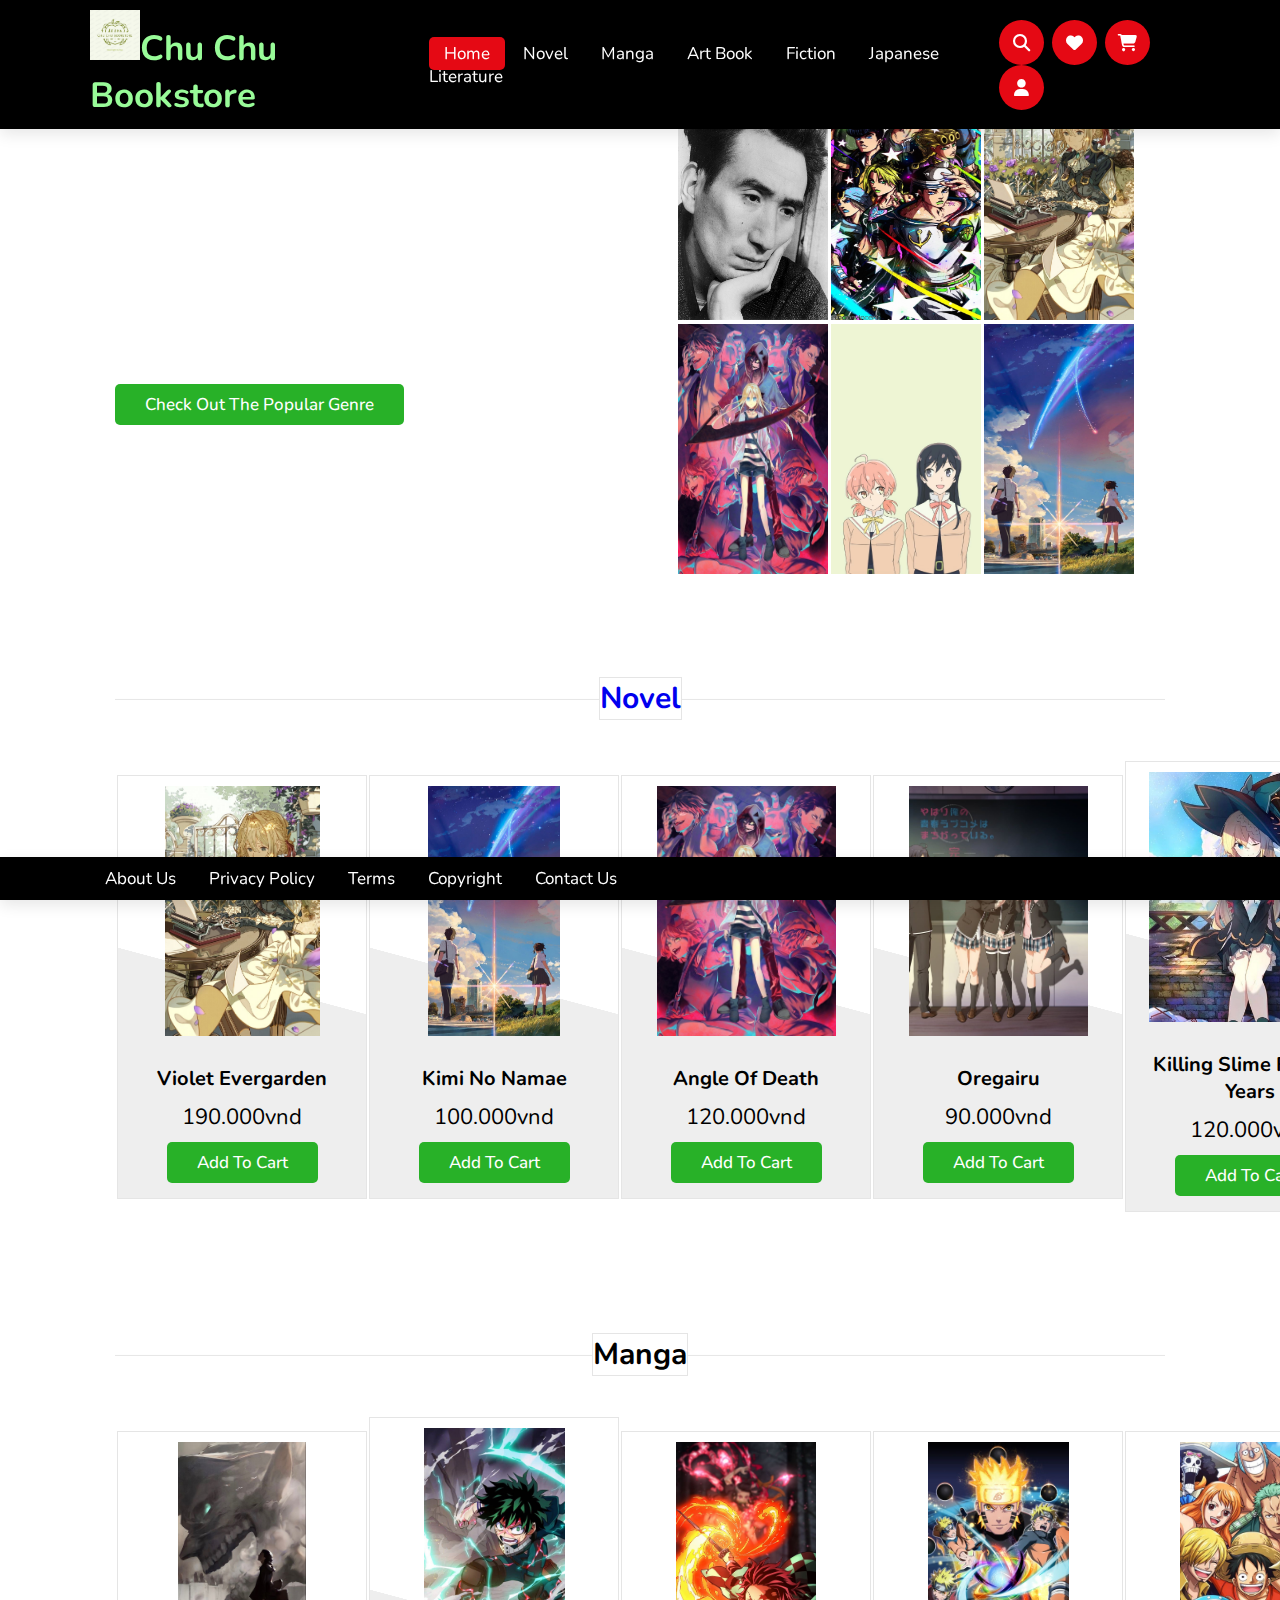
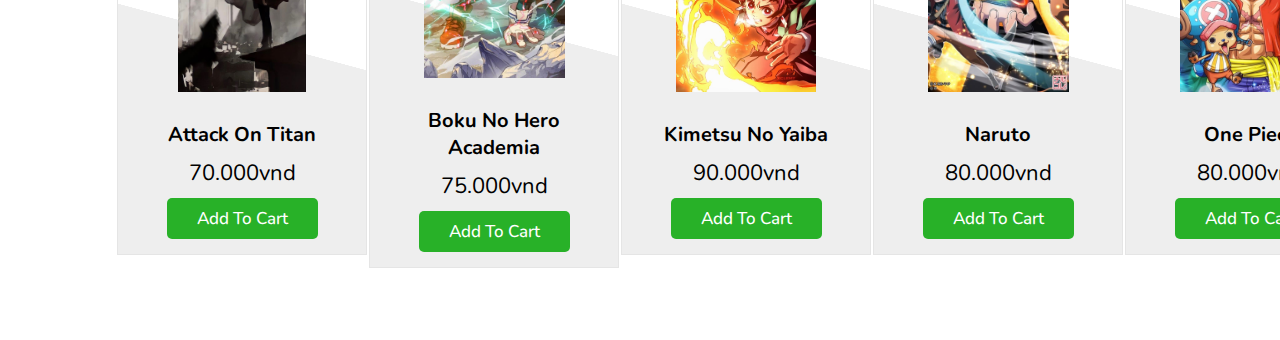
<file: index.html>
<!--  RMIT University Vietnam
  Course: COSC2430 Web Programming
  Semester: 2023A
  Assessment: Assignment 1
  Author: Chu Nhu Bao Tuan
  ID: s3977886
  Acknowledgement: https://www.youtube.com/watch?v=6XmDdIRmg84 https://www.w3schools.com/html/-->
  
<!DOCTYPE html>
<html lang="en">
<head>
    <meta charset="UTF-8">
    <meta http-equiv="X-UA-Compatible" content="IE=edge">
    <meta name="viewport" content="width=device-width, initial-scale=1.0">
    <title>Chu Chu Bookstore</title>

     <!-- Favicon -->
     <link rel="icon" href="image/logo.JPG" type="image/png" />

    <!--font-awesome link-->
    <link rel="stylesheet" href="https://cdnjs.cloudflare.com/ajax/libs/font-awesome/6.4.0/css/all.min.css">

    <!--css link-->
    <link rel="stylesheet" href="style.css ">
</head>
<body>
    
    <!--Header section -->
    <header>
        <a href="index.html" class="logo"><img src="image/logo.JPG" alt="store logo image" class="logoimg">Chu Chu Bookstore</a>
        <nav class="navbar"> 
            <a class="active" href="index.html">Home</a>
            <a href="#Novel">Novel</a>
            <a href="#Manga">Manga</a>
            <a href="#Art Book">Art Book</a>
            <a href="#Fiction">Fiction</a>
            <a href="#Japanese Literature">Japanese Literature</a>
        </nav>
        <div class="icons">
            <i class="fas fa-bars" id="menu-bars"></i>
            <i class="fas fa-search" id="search-icon"></i>
            <a href="#" class="fas fa-heart" ></a>
            <a href="#" class="fas fa-shopping-cart" ></a>
            <i class="fas fa-user" id="login-btn"></i>
        </div>

       <!--User login form-->
        <div class="login-form-container">
            <div id="close-login-btn" class="fas fa-times">

            </div>
            <form action="">
                <h3>sign in</h3>
                <span>username</span>
                <input type="email" name="" class="box" placeholder="enter email" id="">
                <span>password</span>
                <input type="password" name="" class="box" placeholder="enter password" id="">
                <div class="checkbox">
                    <input type="checkbox" name="" id="remember-me">
                    <label for="remember-me">remember me</label>
                </div>
                <input type="submit" value="sign in" class="btn">
                <p>forget password?<a href="#">click here</a></p>
                <p>do not have account?<a href="#">create one</a></p>
            </form>
        </div>
    </header>

    <!--Home section start-->
    <section class="home" id="home">
       
        <div class="row">
            <div class="content">
                <h3>100% genuine japanese books</h3>
                <p>If you are new to our store</p>
                <a href="catagory.html" class="btn">check out the popular genre</a>
            </div>
            <div class="books-slider">
                <div class="wraper">
                    <a href="detail.html"><img src="image/dazai2.JPG" alt="Nolongerhuman"></a>
                    <a href="detail.html"><img src="image/jojo2.JPG" alt="Jojo"></a>
                    <a href="detail.html"><img src="image/violet2.JPG" alt="Violet"></a>
                    <a href="detail.html"><img src="image/angleofdeath.JPG" alt="Angle"></a>
                    <a href="detail.html"><img src="image/bloomintoyou.JPG" alt="Bloom"></a>
                    <a href="detail.html"><img src="image/yourname.JPG" alt="Yourname"></a>
                </div>
            </div>
        </div>
    </section>

<!--Novel-->
    <section class="title" id="Novel">

        <h1 class="heading" ><span><a href="catagory.html">Novel</a></span></h1>

        <div class="title-slider">
            <div class="wrapper">
                <table>
                    <tr>
                        <td>
                            <div class="box">
                                <div class="icons">
                                    <a href="#" class="fas fa-search"></a>
                                    <a href="#" class="fas fa-heart"></a>
                                    <a href="#" class="fas fa-eye"></a>
                                </div>
                                <div class="image">
                                    <a href="detail.html"><img src="image/violet2.JPG" alt="Violet"></a>
                                </div>
                                <div class="content">
                                    <h3>Violet Evergarden</h3>
                                    <div class="price">190.000vnd</div>
                                    <a href="#" class="btn">add to cart</a>
                                </div>
                            </div>
                        </td>

                        <td>
                            <div class="box">
                                <div class="icons">
                                    <a href="#" class="fas fa-search"></a>
                                    <a href="#" class="fas fa-heart"></a>
                                    <a href="#" class="fas fa-eye"></a>
                                </div>
                                <div class="image">
                                    <img src="image/yourname.JPG" alt="yourname">
                                </div>
                                <div class="content">
                                    <h3>Kimi no Namae</h3>
                                    <div class="price">100.000vnd</div>
                                    <a href="#" class="btn">add to cart</a>
                                </div>
                            </div>
                        </td>

                        <td>
                            <div class="box">
                                <div class="icons">
                                    <a href="#" class="fas fa-search"></a>
                                    <a href="#" class="fas fa-heart"></a>
                                    <a href="#" class="fas fa-eye"></a>
                                </div>
                                <div class="image">
                                    <img src="image/angleofdeath.JPG" alt="angleofdeath">
                                </div>
                                <div class="content">
                                    <h3>Angle of Death</h3>
                                    <div class="price">120.000vnd</div>
                                    <a href="#" class="btn">add to cart</a>
                                </div>
                            </div>
                        </td>

                        <td>
                            <div class="box">
                                <div class="icons">
                                    <a href="#" class="fas fa-search"></a>
                                    <a href="#" class="fas fa-heart"></a>
                                    <a href="#" class="fas fa-eye"></a>
                                </div>
                                <div class="image">
                                    <img src="image/oregairu.JPG" alt="oregairu">
                                </div>
                                <div class="content">
                                    <h3>Oregairu</h3>
                                    <div class="price">90.000vnd</div>
                                    <a href="#" class="btn">add to cart</a>
                                </div>
                            </div>
                        </td>

                        <td>
                            <div class="box">
                                <div class="icons">
                                    <a href="#" class="fas fa-search"></a>
                                    <a href="#" class="fas fa-heart"></a>
                                    <a href="#" class="fas fa-eye"></a>
                                </div>
                                <div class="image">
                                    <img src="image/slime300.JPG" alt="slime300">
                                </div>
                                <div class="content">
                                    <h3>Killing slime for 300 years</h3>
                                    <div class="price">120.000vnd</div>
                                    <a href="#" class="btn">add to cart</a>
                                </div>
                            </div>
                        </td>
                    </tr>
                </table>
            </div>
        </div>
    </section>

<!--Manga-->
    <section class="title" id="Manga">

    <h1 class="heading"><span>manga</span></h1>

    <div class="title-slider">
        <div class="wrapper">
            <table >
                <tr>
                    <td>
                        <div class="box">
                            <div class="icons">
                                <a href="#" class="fas fa-search"></a>
                                <a href="#" class="fas fa-heart"></a>
                                <a href="#" class="fas fa-eye"></a>
                            </div>
                            <div class="image">
                                <img src="image/attackontitan.JPG" alt="attackontitan">
                            </div>
                            <div class="content">
                                <h3>Attack On Titan</h3>
                                <div class="price">70.000vnd</div>
                                <a href="#" class="btn">add to cart</a>
                            </div>
                        </div>
                    </td>

                    <td>
                        <div class="box">
                            <div class="icons">
                                <a href="#" class="fas fa-search"></a>
                                <a href="#" class="fas fa-heart"></a>
                                <a href="#" class="fas fa-eye"></a>
                            </div>
                            <div class="image">
                                <img src="image/bokunoacademia.JPG" alt="bokunoacademia">
                            </div>
                            <div class="content">
                                <h3>Boku no Hero Academia</h3>
                                <div class="price">75.000vnd</div>
                                <a href="#" class="btn">add to cart</a>
                            </div>
                        </div>
                    </td>

                    <td>
                        <div class="box">
                            <div class="icons">
                                <a href="#" class="fas fa-search"></a>
                                <a href="#" class="fas fa-heart"></a>
                                <a href="#" class="fas fa-eye"></a>
                            </div>
                            <div class="image">
                                <img src="image/kimetsunoyaiba.JPG" alt="kimetsunoyaiba">
                            </div>
                            <div class="content">
                                <h3>Kimetsu no Yaiba</h3>
                                <div class="price">90.000vnd</div>
                                <a href="#" class="btn">add to cart</a>
                            </div>
                        </div>
                    </td>

                    <td>
                        <div class="box">
                            <div class="icons">
                                <a href="#" class="fas fa-search"></a>
                                <a href="#" class="fas fa-heart"></a>
                                <a href="#" class="fas fa-eye"></a>
                            </div>
                            <div class="image">
                                <img src="image/naruto.JPG" alt="naruto">
                            </div>
                            <div class="content">
                                <h3>Naruto</h3>
                                <div class="price">80.000vnd</div>
                                <a href="#" class="btn">add to cart</a>
                            </div>
                        </div>
                    </td>

                    <td>
                        <div class="box">
                            <div class="icons">
                                <a href="#" class="fas fa-search"></a>
                                <a href="#" class="fas fa-heart"></a>
                                <a href="#" class="fas fa-eye"></a>
                            </div>
                            <div class="image">
                                <img src="image/onepiece.JPG" alt="onepiece">
                            </div>
                            <div class="content">
                                <h3>One Piece</h3>
                                <div class="price">80.000vnd</div>
                                <a href="#" class="btn">add to cart</a>
                            </div>
                        </div>
                    </td>
                </tr>
            </table>
        </div>
    </div>
    </section>

<!--Fotter-->
    <section class="fotter">
        <nav class="navbar"> 
            <a href="#">About Us</a>
            <a href="#">Privacy Policy</a>
            <a href="#">Terms</a>
            <a href="#">Copyright</a>
            <a href="contact.html">Contact Us </a>
        </nav>
    </section>

    <!--js link-->
    <script src="script.js"></script>
</body>
</html>
</file>
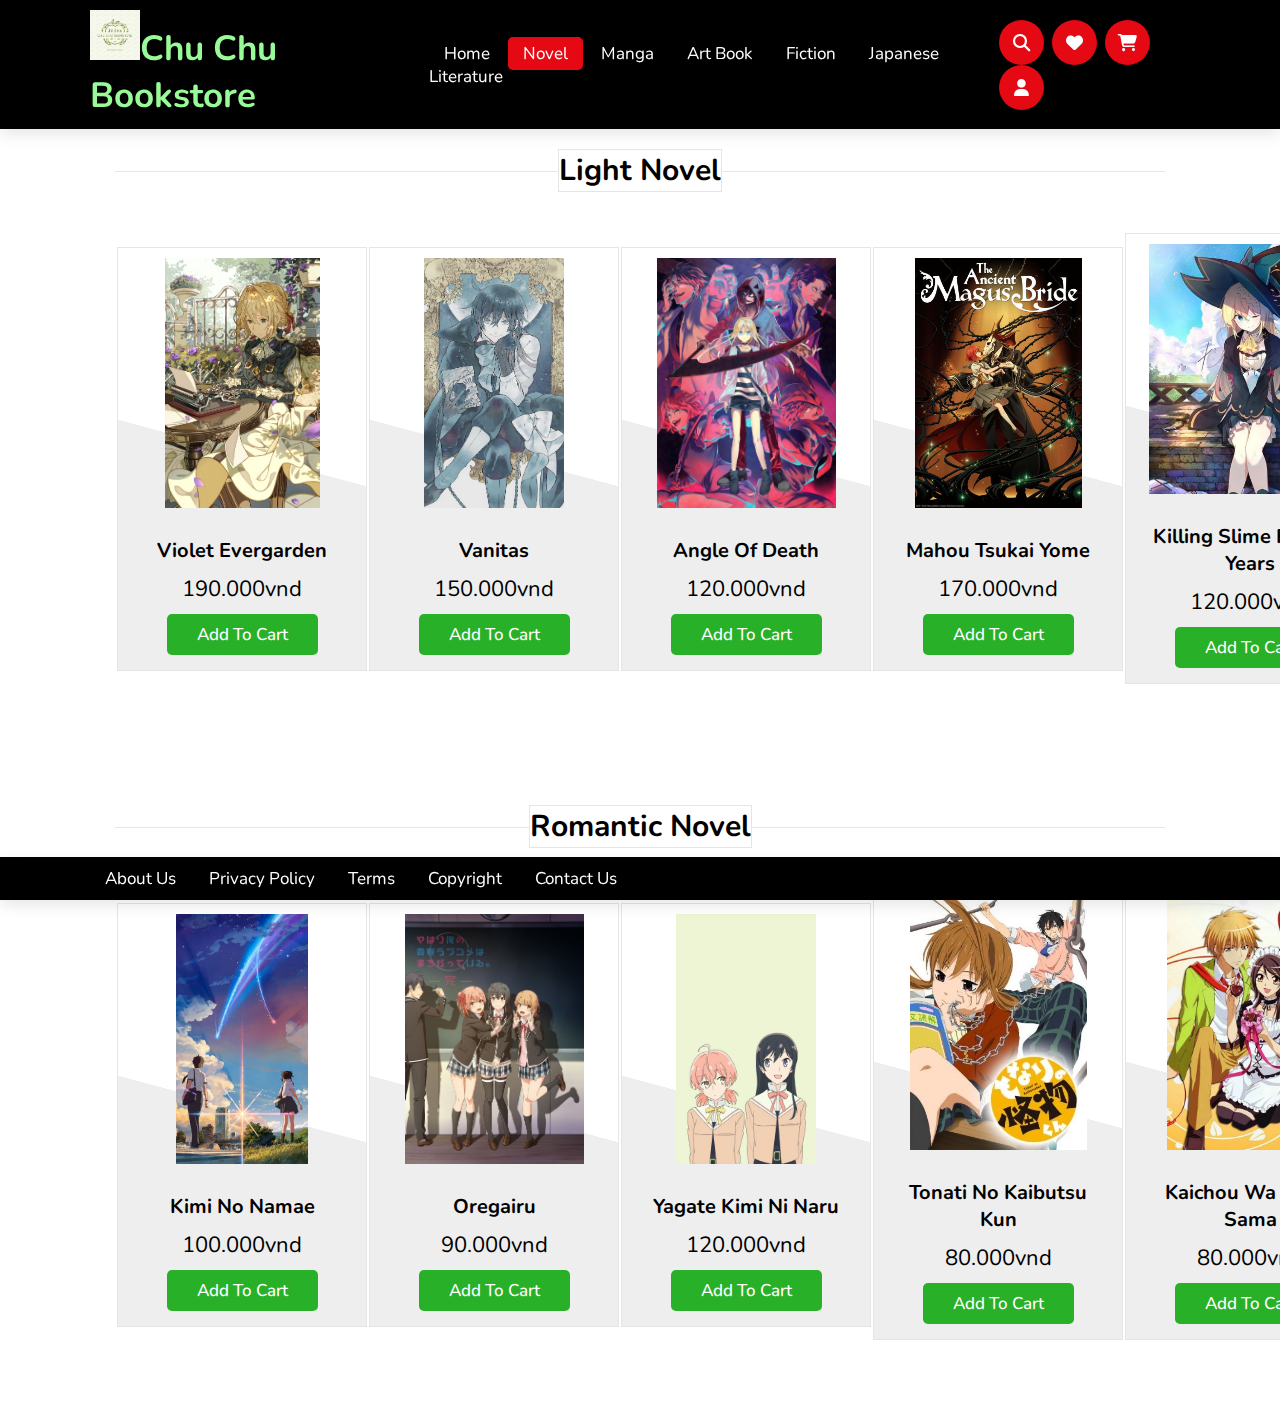
<file: catagory.html>
<!--  RMIT University Vietnam
  Course: COSC2430 Web Programming
  Semester: 2023A
  Assessment: Assignment 1
  Author: Chu Nhu Bao Tuan
  ID: s3977886
  Acknowledgement: https://www.youtube.com/watch?v=6XmDdIRmg84 https://www.w3schools.com/html/-->
  
<!DOCTYPE html>
<html lang="en">
<head>
    <meta charset="UTF-8">
    <meta http-equiv="X-UA-Compatible" content="IE=edge">
    <meta name="viewport" content="width=device-width, initial-scale=1.0">
    <title>Chu Chu Bookstore</title>

     <!-- Favicon -->
     <link rel="icon" href="image/logo.JPG" type="image/png" />

    <!--font-awesome link-->
    <link rel="stylesheet" href="https://cdnjs.cloudflare.com/ajax/libs/font-awesome/6.4.0/css/all.min.css">

    <!--css link-->
    <link rel="stylesheet" href="style.css ">
</head>
<body>
    
    <!--Header section -->
    <header>
        <a href="https://tuanchu1704.github.io/Chu-Bookstore/" class="logo"><img src="image/logo.JPG" alt="store logo image" class="logoimg">Chu Chu Bookstore</a>
        <nav class="navbar"> 
            <a href="https://tuanchu1704.github.io/Chu-Bookstore/">Home</a>
            <a class="active" href="https://tuanchu1704.github.io/Chu-Bookstore/index.html#Novel">Novel</a>
            <a href="https://tuanchu1704.github.io/Chu-Bookstore/index.html#Novel">Manga</a>
            <a href="#Art Book">Art Book</a>
            <a href="#Fiction">Fiction</a>
            <a href="#Japanese Literature">Japanese Literature</a>
        </nav>
        <div class="icons">
            <i class="fas fa-bars" id="menu-bars"></i>
            <i class="fas fa-search" id="search-icon"></i>
            <a href="#" class="fas fa-heart" ></a>
            <a href="#" class="fas fa-shopping-cart" ></a>
            <i class="fas fa-user" id="login-btn"></i>
        </div>

       <!--User login form-->
        <div class="login-form-container">
            <div id="close-login-btn" class="fas fa-times">

            </div>
            <form action="">
                <h3>sign in</h3>
                <span>username</span>
                <input type="email" name="" class="box" placeholder="enter email" id="">
                <span>password</span>
                <input type="password" name="" class="box" placeholder="enter password" id="">
                <div class="checkbox">
                    <input type="checkbox" name="" id="remember-me">
                    <label for="remember-me">remember me</label>
                </div>
                <input type="submit" value="sign in" class="btn">
                <p>forget password?<a href="#">click here</a></p>
                <p>do not have account?<a href="#">create one</a></p>
            </form>
        </div>
    </header>

       <!--Home section start-->
       <section class="home" id="home"></section>

    <!--Light Novel-->
    <section class="title" id="Lightnovel">

        <h1 class="heading" ><span>light novel</span></h1>

        <div class="title-slider">
            <div class="wrapper">
                <table>
                    <tr>
                        <td>
                            <div class="box">
                                <div class="icons">
                                    <a href="#" class="fas fa-search"></a>
                                    <a href="#" class="fas fa-heart"></a>
                                    <a href="#" class="fas fa-eye"></a>
                                </div>
                                <div class="image">
                                    <a href="https://tuanchu1704.github.io/Chu-Bookstore/detail.html"><img src="image/violet2.JPG" alt="Violet"></a>
                                </div>
                                <div class="content">
                                    <h3>Violet Evergarden</h3>
                                    <div class="price">190.000vnd</div>
                                    <a href="#" class="btn">add to cart</a>
                                </div>
                            </div>
                        </td>

                        <td>
                            <div class="box">
                                <div class="icons">
                                    <a href="#" class="fas fa-search"></a>
                                    <a href="#" class="fas fa-heart"></a>
                                    <a href="#" class="fas fa-eye"></a>
                                </div>
                                <div class="image">
                                    <img src="image/vanitas.JPG" alt="vanitas">
                                </div>
                                <div class="content">
                                    <h3>Vanitas</h3>
                                    <div class="price">150.000vnd</div>
                                    <a href="#" class="btn">add to cart</a>
                                </div>
                            </div>
                        </td>

                        <td>
                            <div class="box">
                                <div class="icons">
                                    <a href="#" class="fas fa-search"></a>
                                    <a href="#" class="fas fa-heart"></a>
                                    <a href="#" class="fas fa-eye"></a>
                                </div>
                                <div class="image">
                                    <img src="image/angleofdeath.JPG" alt="angleofdeath">
                                </div>
                                <div class="content">
                                    <h3>Angle of Death</h3>
                                    <div class="price">120.000vnd</div>
                                    <a href="#" class="btn">add to cart</a>
                                </div>
                            </div>
                        </td>

                        <td>
                            <div class="box">
                                <div class="icons">
                                    <a href="#" class="fas fa-search"></a>
                                    <a href="#" class="fas fa-heart"></a>
                                    <a href="#" class="fas fa-eye"></a>
                                </div>
                                <div class="image">
                                    <img src="image/mahoutsukai yome.JPG" alt="mahoutsukai">
                                </div>
                                <div class="content">
                                    <h3>Mahou Tsukai Yome</h3>
                                    <div class="price">170.000vnd</div>
                                    <a href="#" class="btn">add to cart</a>
                                </div>
                            </div>
                        </td>

                        <td>
                            <div class="box">
                                <div class="icons">
                                    <a href="#" class="fas fa-search"></a>
                                    <a href="#" class="fas fa-heart"></a>
                                    <a href="#" class="fas fa-eye"></a>
                                </div>
                                <div class="image">
                                    <img src="image/slime300.JPG" alt="slime300">
                                </div>
                                <div class="content">
                                    <h3>Killing slime for 300 years</h3>
                                    <div class="price">120.000vnd</div>
                                    <a href="#" class="btn">add to cart</a>
                                </div>
                            </div>
                        </td>
                    </tr>
                </table>
            </div>
        </div>
    </section>

<!--Romantic novel-->
    <section class="title" id="romanticnovel">

    <h1 class="heading"><span>romantic novel</span></h1>

    <div class="title-slider">
        <div class="wrapper">
            <table>
                <tr>
                    
                    <td>
                        <div class="box">
                            <div class="icons">
                                <a href="#" class="fas fa-search"></a>
                                <a href="#" class="fas fa-heart"></a>
                                <a href="#" class="fas fa-eye"></a>
                            </div>
                            <div class="image">
                                <img src="image/yourname.JPG" alt="yourname">
                            </div>
                            <div class="content">
                                <h3>Kimi no Namae</h3>
                                <div class="price">100.000vnd</div>
                                <a href="#" class="btn">add to cart</a>
                            </div>
                        </div>
                    </td>

                    <td>
                        <div class="box">
                            <div class="icons">
                                <a href="#" class="fas fa-search"></a>
                                <a href="#" class="fas fa-heart"></a>
                                <a href="#" class="fas fa-eye"></a>
                            </div>
                            <div class="image">
                                <img src="image/oregairu.JPG" alt="oregairu">
                            </div>
                            <div class="content">
                                <h3>Oregairu</h3>
                                <div class="price">90.000vnd</div>
                                <a href="#" class="btn">add to cart</a>
                            </div>
                        </div>
                    </td>

                    <td>
                        <div class="box">
                            <div class="icons">
                                <a href="#" class="fas fa-search"></a>
                                <a href="#" class="fas fa-heart"></a>
                                <a href="#" class="fas fa-eye"></a>
                            </div>
                            <div class="image">
                                <img src="image/bloomintoyou.JPG" alt="bloomintoyou">
                            </div>
                            <div class="content">
                                <h3>Yagate Kimi ni Naru</h3>
                                <div class="price">120.000vnd</div>
                                <a href="#" class="btn">add to cart</a>
                            </div>
                        </div>
                    </td>

                    <td>
                        <div class="box">
                            <div class="icons">
                                <a href="#" class="fas fa-search"></a>
                                <a href="#" class="fas fa-heart"></a>
                                <a href="#" class="fas fa-eye"></a>
                            </div>
                            <div class="image">
                                <img src="image/tonatinokaibutsu.JPG" alt="tonatinokaibutsu">
                            </div>
                            <div class="content">
                                <h3>Tonati no Kaibutsu Kun</h3>
                                <div class="price">80.000vnd</div>
                                <a href="#" class="btn">add to cart</a>
                            </div>
                        </div>
                    </td>

                    <td>
                        <div class="box">
                            <div class="icons">
                                <a href="#" class="fas fa-search"></a>
                                <a href="#" class="fas fa-heart"></a>
                                <a href="#" class="fas fa-eye"></a>
                            </div>
                            <div class="image">
                                <img src="image/kaichoumaid.JPG" alt="kaichoumaid">
                            </div>
                            <div class="content">
                                <h3>Kaichou Wa Maid-sama</h3>
                                <div class="price">80.000vnd</div>
                                <a href="#" class="btn">add to cart</a>
                            </div>
                        </div>
                    </td>
                </tr>
            </table>
        </div>
    </div>
    </section>

<!--Fotter-->
    <section class="fotter">
        <nav class="navbar"> 
            <a href="#">About Us</a>
            <a href="#">Privacy Policy</a>
            <a href="#">Terms</a>
            <a href="#">Copyright</a>
            <a href="https://tuanchu1704.github.io/Chu-Bookstore/contact.html">Contact Us </a>
        </nav>
    </section>

    <!--js link-->
    <script src="script.js"></script>
</body>
</html>
</file>
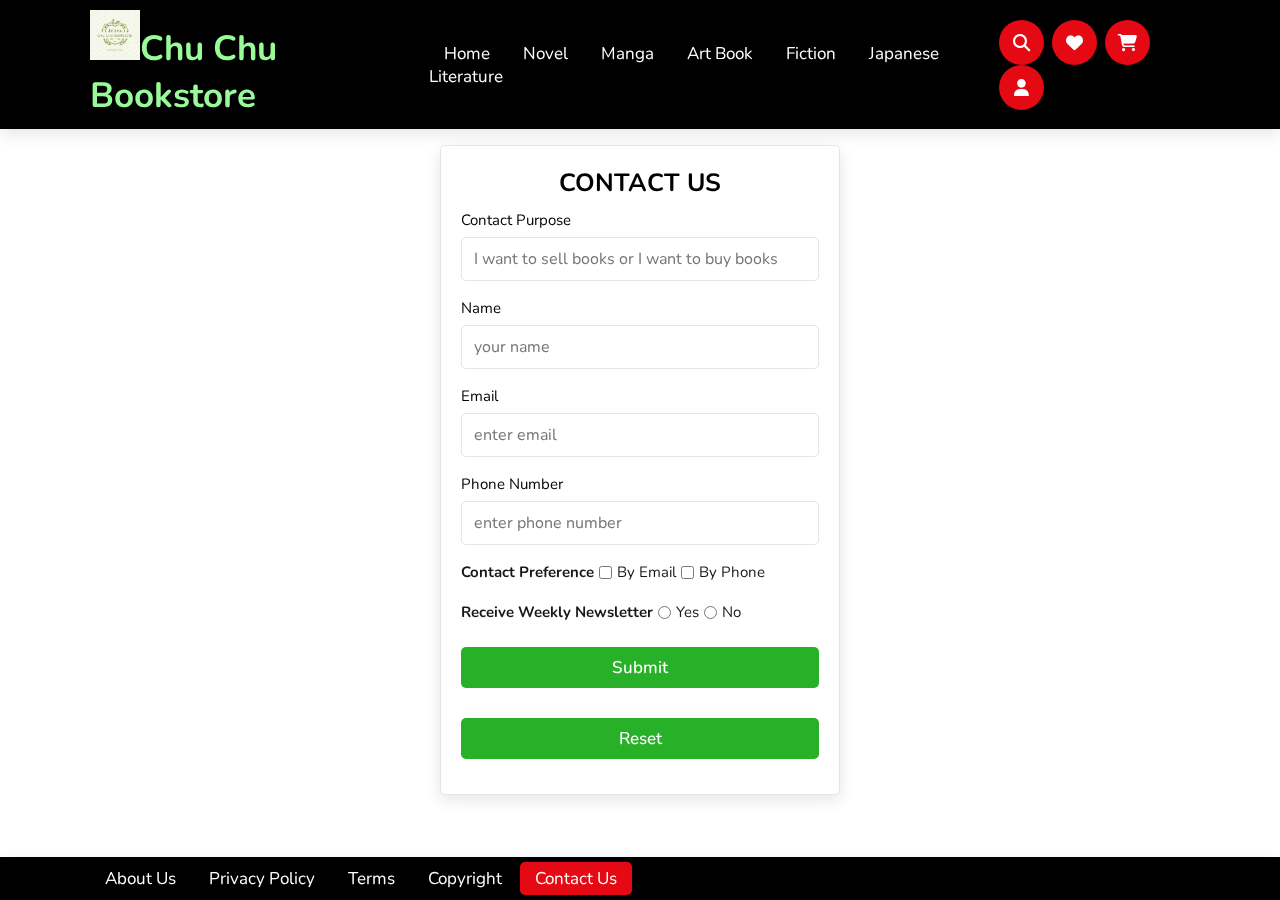
<file: contact.html>
<!--  RMIT University Vietnam
  Course: COSC2430 Web Programming
  Semester: 2023A
  Assessment: Assignment 1
  Author: Chu Nhu Bao Tuan
  ID: s3977886
  Acknowledgement: https://www.youtube.com/watch?v=6XmDdIRmg84 https://www.w3schools.com/html/-->
  
<!DOCTYPE html>
<html lang="en">
<head>
    <meta charset="UTF-8">
    <meta http-equiv="X-UA-Compatible" content="IE=edge">
    <meta name="viewport" content="width=device-width, initial-scale=1.0">
    <title>Chu Chu Bookstore</title>

     <!-- Favicon -->
     <link rel="icon" href="image/logo.JPG" type="image/png" />

    <!--font-awesome link-->
    <link rel="stylesheet" href="https://cdnjs.cloudflare.com/ajax/libs/font-awesome/6.4.0/css/all.min.css">

    <!--css link-->
    <link rel="stylesheet" href="style.css ">

</head>
<body>
    
    <!--Header section -->
    <header>
        <a href="https://tuanchu1704.github.io/Chu-Bookstore/" class="logo"><img src="image/logo.JPG" alt="store logo image" class="logoimg">Chu Chu Bookstore</a>
        <nav class="navbar"> 
            <a href="https://tuanchu1704.github.io/Chu-Bookstore/">Home</a>
            <a href="https://tuanchu1704.github.io/Chu-Bookstore/index.html#Novel">Novel</a>
            <a href="https://tuanchu1704.github.io/Chu-Bookstore/index.html#Novel">Manga</a>
            <a href="#Art Book">Art Book</a>
            <a href="#Fiction">Fiction</a>
            <a href="#Japanese Literature">Japanese Literature</a>
        </nav>
        <div class="icons">
            <i class="fas fa-bars" id="menu-bars"></i>
            <i class="fas fa-search" id="search-icon"></i>
            <a href="#" class="fas fa-heart" ></a>
            <a href="#" class="fas fa-shopping-cart" ></a>
            <i class="fas fa-user" id="login-btn"></i>
        </div>

       <!--User login form-->
        <div class="login-form-container">
            <div id="close-login-btn" class="fas fa-times">

            </div>
            <form action="">
                <h3>sign in</h3>
                <span>username</span>
                <input type="email" name="" class="box" placeholder="enter email" id="">
                <span>password</span>
                <input type="password" name="" class="box" placeholder="enter password" id="">
                <div class="checkbox">
                    <input type="checkbox" name="" id="remember-me">
                    <label for="remember-me">remember me</label>
                </div>
                <input type="submit" value="sign in" class="btn">
                <p>forget password?<a href="#">click here</a></p>
                <p>do not have account?<a href="#">create one</a></p>
            </form>
        </div>
    </header>

       <!--Contact form section start-->

    <section class="contact-form-container" >
        <form >
            <h3>contact us</h3>
            <span>contact purpose</span>
            <input type="text" name="contact purpose" class="box" placeholder="I want to sell books or I want to buy books" id="">
            <span>name</span>
            <input type="text" name="name" class="box" placeholder="your name" id="">
            <span>email</span>
            <input type="email" name="email" class="box" placeholder="enter email" id="">
            <span>phone number</span>
            <input type="tel" name="phone num" class="box" placeholder="enter phone number" id="">
            <div class="checkbox">
                <h5>contact preference</h5>
                <input type="checkbox" name="preference" id="By email">
                <label for="By email">By email</label>
                <input type="checkbox" name="preference" id="By phone">
                <label for="By phone">By phone</label>
            </div>
            <div class="checkbox">
                <h5>receive weekly newsletter</h5>
                <input type="radio" name="choose" id="yes">
                <label for="yes">yes</label>
                <input type="radio" name="choose" id="no">
                <label for="no">no</label>
            </div>
            <input type="submit" value="submit" class="btn">
            <input type="reset" value="reset" class="btn">
        </form>
    </section>  


<!--Fotter-->
    <section class="fotter">
        <nav class="navbar"> 
            <a href="#">About Us</a>
            <a href="#">Privacy Policy</a>
            <a href="#">Terms</a>
            <a href="#">Copyright</a>
            <a class="active" href="https://tuanchu1704.github.io/Chu-Bookstore/contact.html">Contact Us </a>
        </nav>
    </section>

    <!--js link-->
    <script src="script.js"></script>
</body>
</html>
</file>
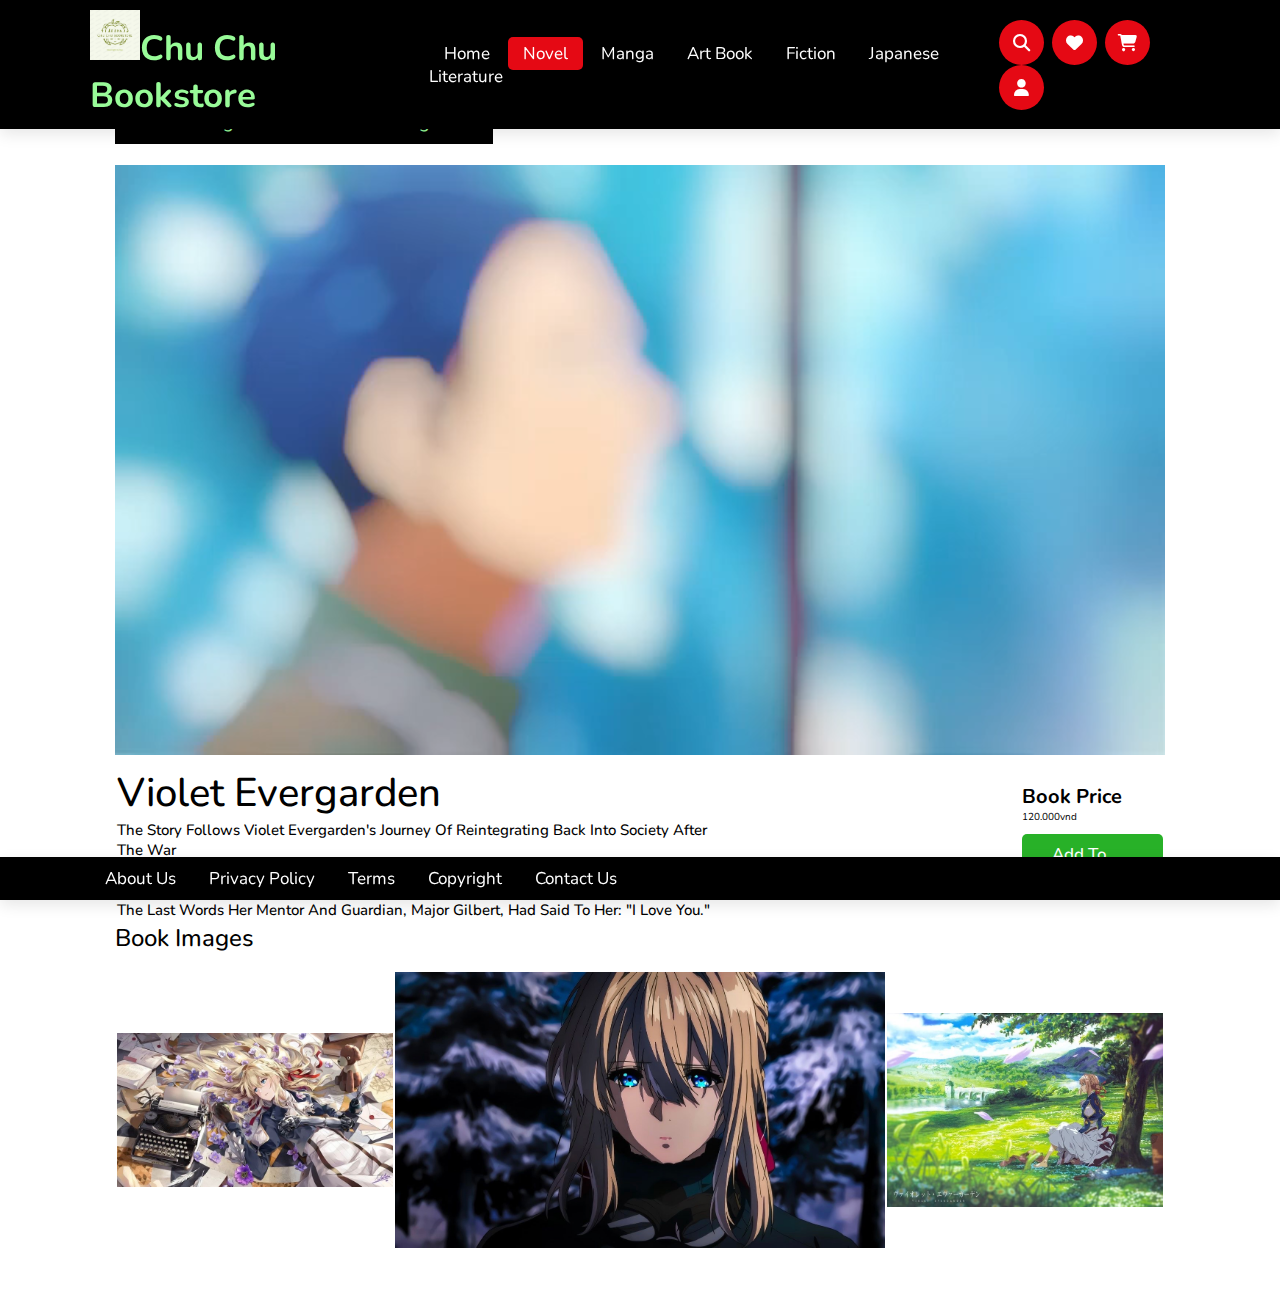
<file: detail.html>
<!--  RMIT University Vietnam
  Course: COSC2430 Web Programming
  Semester: 2023A
  Assessment: Assignment 1
  Author: Chu Nhu Bao Tuan
  ID: s3977886
  Acknowledgement: https://www.youtube.com/watch?v=6XmDdIRmg84 https://www.w3schools.com/html/-->
  
<!DOCTYPE html>
<html lang="en">
<head>
    <meta charset="UTF-8">
    <meta http-equiv="X-UA-Compatible" content="IE=edge">
    <meta name="viewport" content="width=device-width, initial-scale=1.0">
    <title>Chu Chu Bookstore</title>

     <!-- Favicon -->
     <link rel="icon" href="image/logo.JPG" type="image/png" />

    <!--font-awesome link-->
    <link rel="stylesheet" href="https://cdnjs.cloudflare.com/ajax/libs/font-awesome/6.4.0/css/all.min.css">

    <!--css link-->
    <link rel="stylesheet" href="style.css ">



</head>
<body>

    <!--Header section -->
    <header>
        <a href="https://tuanchu1704.github.io/Chu-Bookstore/" class="logo"><img src="image/logo.JPG" alt="store logo image" class="logoimg">Chu Chu Bookstore</a>
        <nav class="navbar"> 
            <a href="https://tuanchu1704.github.io/Chu-Bookstore/">Home</a>
            <a class="active" href="https://tuanchu1704.github.io/Chu-Bookstore/index.html#Novel">Novel</a>
            <a href="https://tuanchu1704.github.io/Chu-Bookstore/index.html#Novel">Manga</a>
            <a href="#Art Book">Art Book</a>
            <a href="#Fiction">Fiction</a>
            <a href="#Japanese Literature">Japanese Literature</a>
        </nav>
        <div class="icons">
            <i class="fas fa-bars" id="menu-bars"></i>
            <i class="fas fa-search" id="search-icon"></i>
            <a href="#" class="fas fa-heart" ></a>
            <a href="#" class="fas fa-shopping-cart" ></a>
            <i class="fas fa-user" id="login-btn"></i>
        </div>

       <!--User login form-->
        <div class="login-form-container">
            <div id="close-login-btn" class="fas fa-times">

            </div>
            <form action="">
                <h3>sign in</h3>
                <span>username</span>
                <input type="email" name="" class="box" placeholder="enter email" id="">
                <span>password</span>
                <input type="password" name="" class="box" placeholder="enter password" id="">
                <div class="checkbox">
                    <input type="checkbox" name="" id="remember-me">
                    <label for="remember-me">remember me</label>
                </div>
                <input type="submit" value="sign in" class="btn">
                <p>forget password?<a href="#">click here</a></p>
                <p>do not have account?<a href="#">create one</a></p>
            </form>
        </div>
    </header>

       <!--Breadcrumb-->

    <section class="bread">
        <ul class="breadcrumb">
            <li><a href="https://tuanchu1704.github.io/Chu-Bookstore/">Home</a></li>
            <li><a href="https://tuanchu1704.github.io/Chu-Bookstore/catagory.html">Light novel</a></li>
            <li><a href="https://tuanchu1704.github.io/Chu-Bookstore/detail.html">Violet Evergarden</a></li>
        </ul>
    </section>

    <!--Book detail-->
    <section>
        <div class="video-container container">
            <video src="image/SOAP | VIOLET EVERGARDEN EDIT - [AMV] | SVP.MP4" autoplay="true"></video>
        </div>
        <table>
            <tr>
                <td>
                    <div class="about-book">
                        <h2>Violet Evergarden</h2>
                        <p>The story follows Violet Evergarden's journey of reintegrating back into society after the war<br>
                         is over as she is no longer a soldier, and her search for her life's purpose in order to understand<br>
                          the last words her mentor and guardian, Major Gilbert, had said to her: "I love you."</p>
                    </div>
                </td>
               <td>
                <h1 class="secret"> this is a secret message from the<br>developer. the only thing he want<br>
                     to say is IT make he old soon </h1>
               </td>
                <td>
                    <div class="content">
                        <h1>Book Price</h1>
                        <div class="price">120.000vnd</div>
                        <a href="#" class="btn">add to cart</a>
                    </div>
                </td>
            </tr>
        </table>
        </div>
        <div class="bookscreenshot">
            <h2>Book images</h2>
        </div>
        <div class="bookimage">
            <table>
                <tr>
                    <td>
                        <img src="image/violet1.JPG" alt="violet1">
                    </td>
                    <td>
                        <img src="image/violet3.jpg" alt="violet3">
                    </td>
                    <td>
                        <img src="image/violet4.JPG" alt="violet4">
                    </td>
                </tr>
            </table>
        </div>
    </section>

<!--Fotter-->
    <section class="fotter">
        <nav class="navbar"> 
            <a href="#">About Us</a>
            <a href="#">Privacy Policy</a>
            <a href="#">Terms</a>
            <a href="#">Copyright</a>
            <a href="https://tuanchu1704.github.io/Chu-Bookstore/contact.html">Contact Us </a>
        </nav>
    </section>

    <!--js link-->
    <script src="script.js"></script>
</body>
</html>
</file>
<file: style.css>
/*  RMIT University Vietnam
  Course: COSC2430 Web Programming
  Semester: 2023A
  Assessment: Assignment 1
  Author: Chu Nhu Bao Tuan
  ID: s3977886
  Acknowledgement: https://www.youtube.com/watch?v=6XmDdIRmg84 https://www.w3schools.com/html/ */
  
@import url('https://fonts.googleapis.com/css2?family=Nunito:wght@200;300;400;500;600&display=swap');

:root{
  
    --box-shadow:0 .5rem 1.5rem rgba(0,0,0,.1);
    --border: .1rem solid rgba(0,0,0,.1);
    --border-hover: .1rem solid #000000;
}

*{
    font-family: 'Nunito', sans-serif;
    margin: 0;
    padding: 0;
    box-sizing: border-box;
    text-decoration: none;
    outline: none;
    border: none;
    text-transform: capitalize;
    transition: all .2s linear;
}

html{
    font-size: 62.5%;
    overflow-x: hidden;
    scroll-padding-top: 5.5rem;
    scroll-behavior: smooth;
}

html::-webkit-scrollbar{
    width: .5rem;
}

html::-webkit-scrollbar-track{
    background: transparent;
}

html::-webkit-scrollbar-thumb{
    background: #000000;
}

ul.breadcrumb {
    padding: 10px 16px;
    list-style: none;
    background-color:#000000;
    position: absolute;
    top: 100px;

  }
  
  ul.breadcrumb li {
    display: inline;
    font-size: 18px;
  }
  
  ul.breadcrumb li+li:before {
    padding: 8px;
    color: #eee;
    content: "/\00a0";
  }
  
  ul.breadcrumb li a {
    color: palegreen;
    text-decoration: none;
  }
  
  ul.breadcrumb li a:hover {
    color: #01447e;
    text-decoration: underline;
  }

.heading{
    text-align: center;
    margin-bottom: 2rem;
    position: relative;
}

.heading::before{
    content: '';
    position: absolute;
    top: 50%;
    left: 0;
    transform: translateY(-50%);
    width: 100%;
    height: .01rem;
    background: rgba(0,0,0,.1);
    z-index: -1;
}

.heading span{
    font-size: 3rem;
    padding: .5rem 2 rem;
    color: #000000;
    background: #fff;
    border: var(--border);
}

.title .title-slider .box{
    width: 25rem;
    margin: 2rem 0;
    position: relative;
    overflow: hidden;
    border: var(--border);
    text-align: center;
}

.title .title-slider .box:hover{
    border: var(--border-hover);  
}

.title .title-slider .box .image{
    padding: 1rem;
    background: linear-gradient(15deg,#eee 30%,#fff 30.1%);
}

.title .title-slider .box:hover .image{
    transform: translateY(5rem);
}
.title .title-slider .box .image img{
    height: 25rem;
    
}

.title .title-slider .box .icons{
    border-bottom: var(--border-hover);
    position: absolute;
    top: 0;
    right: 0;
    left: 0;
    background:#fff;
    z-index: 1;
    transform: translateY(-100%);
}

.title .title-slider .box:hover .icons{
    transform: translateY(0%);
}

.title .title-slider .box .icons a{
    color: #000000;
    font-size: 2.2rem;
    padding:1.3rem 1.5rem;
}

.title .title-slider .box .icons a:hover{
    background: palegreen;
    color: #fff;
}

.title .title-slider .box .content{
    background: #eee;
    padding: 1.5rem;
}

.title .title-slider .box .content h3{
    font-size: 2rem;
    color: #000000;
}

.title .title-slider .box .content .price{
    font-size: 2.2rem;
    color: #000000;
    padding-top: 1rem;
}


section{
    padding: 5rem 9%;
}

.home{
    background:url(https://img5.thuthuatphanmem.vn/uploads/2022/01/12/hinh-anh-ban-dem-trong-your-name_082058116.png) no-repeat;
    background-size:cover;
    background-position: center;
}

.home .row{
    display: flex;
    align-items: center;
    flex-wrap: wrap;
    gap: 1.5rem;
}

.home .row .content{
    flex: 1 1 42rem;
}

.home .row .books-slider{
    flex: 1 1 42rem;
    text-align: center;
    margin-top: 2rem;
}

.home .row .books-slider a img{
    height: 25rem;
    width: 15rem;
}

.home .row .books-slider a:hover img{
    transform: scale(.9);
}

.home .row .content h3{
    color: #fff;
    font-size: 4.5rem;
}

.home .row .content p{
    color: #fff;
    font-size: 1.4rem;
    line-height: 2;
    padding: 1rem 0;
}
.btn{
    margin-top: 1rem;
    display: inline-block;
    padding: .9rem 3rem;
    border-radius: .5rem;
    color: #fff;
    background: rgb(40, 177, 40);
    font-size: 1.7rem;
    cursor: pointer;
    font-weight: 500;
}

.btn:hover{
    background:darkgreen ;
}
header{
    position: fixed;
    top: 0;
    left: 0;
    right: 0;
    background:#000000;
    padding: 1rem 7%;
    display: flex;
    align-items: center;
    justify-content: space-between;
    z-index: 1000;
    box-shadow: var(--box-shadow);
}

header .logoimg{
    width: 500;
    height: 600;
}

header .logo {
    font-size: 3.5rem;
    font-weight: bolder;
    color:palegreen;
}

header .logoimg{
    width: 50px;
    cursor: pointer;;
}

header .navbar a{
    font-size: 1.7rem;
    border-radius: .5rem;
    padding: .5rem 1.5rem;
    color:#fff;
}

header .navbar a.active,
header .navbar a:hover{
    color:#fff;
    background: #E50914;
}

header .icons i,
header .icons a{
    cursor: pointer;
    margin-left: .5rem;
    height: 4.5rem;
    line-height: 4.5rem;
    width: 4.5rem;
    text-align: center;
    font-size: 1.7rem;
    color: #fff;
    border-radius: 50%;
    background: #E50914;
}

header .icons i:hover,
header .icons a:hover{
    color: #E50914;
    background: #fff;
    transform: rotate(360eg);
}

header .icons #menu-bars{
    display: none;
}

.login-form-container{
    display: flex;
    align-items: center;
    justify-content: center;
    background: rgba(255, 255, 255, 9);
    position: fixed;
    top: 0;
    right: -105%;
    z-index: 10000;
    height: 100%;
    width: 100%;
}

.login-form-container.active{
    left: 0;
}

.login-form-container form{
    background: #fff;
    border: var(--border);
    width: 40rem;
    padding: 2rem;
    box-shadow: var(--box-shadow);
    border-radius: .5rem;
    margin: 2rem;
}

.login-form-container form h3{
    font-size: 2.5rem;
    text-transform: uppercase;
    color: #000000;
    text-align: center;
}

.login-form-container form span{
    display: block;
    font-size: 1.5rem;
    padding-top: 1rem;
}

.login-form-container form .box{
    width: 100%;
    margin: .7rem 0;
    font-size: 1.6rem;
    border: var(--border);
    border-radius: .5rem;
    padding: 1rem 1.2rem;
    color: #000000;
    text-transform: none;
}

.login-form-container form .checkbox{
    display: flex;
    align-items: center;
    gap: .5rem;
    padding: 1rem 0;
}

.login-form-container form .checkbox label{
    font-size: 1.5rem;
    color: #181818;
    cursor: pointer;
}

.login-form-container form .btn{
    text-align: center;
    width: 100%;
    margin: 1.5rem 0;
}

.login-form-container form p{
    padding-top: .8rem;
    color: #181818;
    font-size: 1.5rem;
}

.login-form-container form p a{
    color: rgb(134, 214, 14);
    text-decoration: underline;
}

.login-form-container #close-login-btn{
    position: absolute;
    top: 10rem;
    right: 20rem;
    font-size: 5rem;
    color: #000000;
    cursor: pointer;
}
.fotter{
    position: fixed;
    bottom: 0;
    left: 0;
    right: 0;
    background:#000000;
    padding: 1rem 7%;
    display: flex;
    align-items: center;
    justify-content: space-between;
    z-index: 1000;
    box-shadow: var(--box-shadow);
}

.fotter .navbar a{
    font-size: 1.7rem;
    border-radius: .5rem;
    padding: .5rem 1.5rem;
    color:#fff;
}
.fotter .navbar .active,
.fotter .navbar a:hover{
    color:#fff;
    background: #E50914;
}

.video-container video{
    width: 100%;
}

.video-container{
    margin-top: 1.5rem;
}

.about-book{
    margin-top: .5rem;
    color: #000000;
}

.about-book h2{
    font-size: 4rem;
    font-weight: 500;
}

.secret{
    color: #fff;
}

.about-book p{
    font-size: 1.5rem;
    font-weight: 500;
}

.bookscreenshot h2{
    display: inline-flex;
    font-size: 2.4rem;
    font-weight: 500;
    margin-top: 1.5remm;
}

.bookimage{
    display: grid;
    grid-template-columns: repeat(auto-fix,minmax(250px,auto));
    gap:10px;
    justify-content: center;
    margin:auto;
    width: 100%;
}

.bookimage img{
    width: 100%;
    height: 100%;
    object-fit: cover;
    margin-top: 1.6rem;
}

.contact-form-container{
    display: flex;
    align-items: center;
    justify-content: center;
    position: fixed;
    top: 20px;
    right: 0;
    z-index: 10000;
    height: 100%;
    width: 100%;
}

.contact-form-container form{
    background: #fff;
    border: var(--border);
    width: 40rem;
    padding: 2rem;
    box-shadow: var(--box-shadow);
    border-radius: .5rem;
    margin: 2rem;
}

.contact-form-container form h3{
    font-size: 2.5rem;
    text-transform: uppercase;
    color: #000000;
    text-align: center;
}

.contact-form-container form span{
    display: block;
    font-size: 1.5rem;
    padding-top: 1rem;
}

.contact-form-container form .box{
    width: 100%;
    margin: .7rem 0;
    font-size: 1.6rem;
    border: var(--border);
    border-radius: .5rem;
    padding: 1rem 1.2rem;
    color: #000000;
    text-transform: none;
}

.contact-form-container form .checkbox{
    display: flex;
    align-items: center;
    gap: .5rem;
    padding: 1rem 0;
}

.contact-form-container form .checkbox label{
    font-size: 1.5rem;
    color: #181818;
    cursor: pointer;
}

.contact-form-container form .checkbox h5{
    font-size: 1.5rem;
    color: #181818;
    cursor: pointer;
}

.contact-form-container form .btn{
    text-align: center;
    width: 100%;
    margin: 1.5rem 0;
}

.contact-form-container form p{
    padding-top: .8rem;
    color: #181818;
    font-size: 1.5rem;
}

.contact-form-container form p a{
    color: rgb(134, 214, 14);
    text-decoration: underline;
}


/*media query*/
@media(max-width: 990px){
    html{
        font-size: 55%;
    }
    header{
        padding: 1rem 2rem;
    }
    section{
        padding: 3rem 2rem;
    }
}

@media(max-width:768px){
    header .icons #menu-bars{
        display: inline-block;
    }
    header .navbar{
        position: absolute;
        top:100%;
        left: 0;
        right: 0;
        background: #000000;
        border-top: .1rem solid rgba(0,0,0,.2);
        border-bottom: .1rem solid rgba(0,0,0,.2);
        padding: 1rem;
        clip-path: polygon(0 0, 100% 0, 100% 0, 0 0);
    }
    header .navbar.active{
        clip-path: polygon(0 0, 100% 0, 100% 100%, 0 100%);
    }
    header .navbar a{
        display: block;
        padding: 1.5rem;
        margin: 1rem;
        font-size: 2rem;
        background: #E50914;
    }

    .home .row .content h3{
        font-size: 3.5rem;
    }

    .home .row .content {
        text-align: center;
    }
}

@media(max-width:468px){
    html{
        font-size: 50%;
    }
    header{
        padding: 1rem 2rem;
    }
}
</file>
